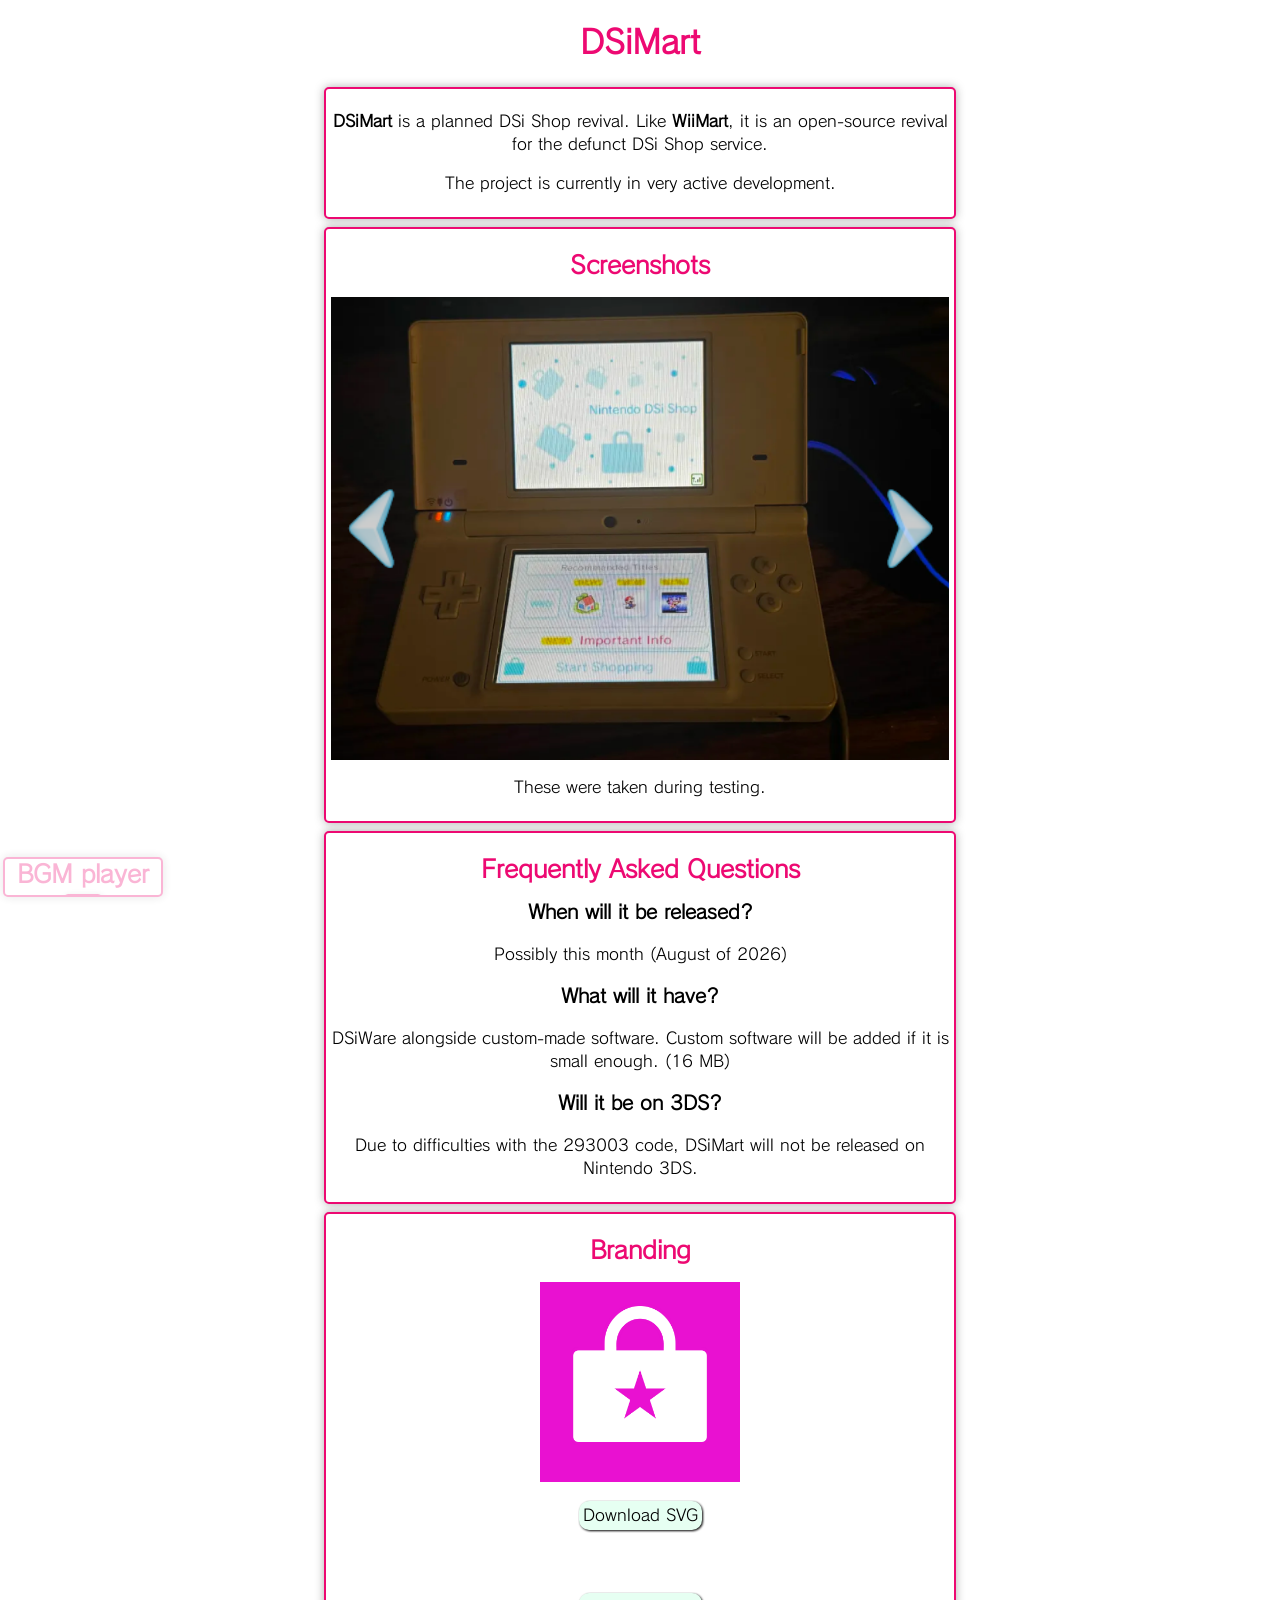
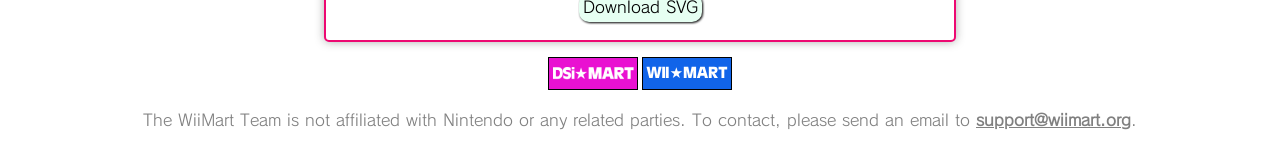
<file: index.html>
<!DOCTYPE html>
<html lang="en">
<head>
  <meta charset="utf-8">
  <meta http-equiv="x-ua-compatible" content="ie=edge">
  <script src="meta/music.js"></script>
  <title>DSiMart: private beta DSi Shop revival!</title>
  <meta content="DSiMart: private beta DSi Shop revival!" property="og:title">
  <meta content="DSiMart is an upcoming private beta DSi Shop revival. Like WiiMart, it is an open-source revival for the defunct DSi Shop service." property="og:description">
  <meta content="https://dsimart.org/media/branding-bag.png" property="og:image">
  <meta content="https://dsimart.org" property="og:url">
  <meta content="#E911D1" data-react-helmet="true" name="theme-color">
  <meta name="keywords" content="DSiMart, DSi Shop, homebrew">
  <meta name="viewport" content="width=device-width, initial-scale=1.0">
  <link rel="stylesheet" href="meta/main.css">
  <script src="meta/gallery.js" defer></script>
  <link rel="icon" type="image/x-icon" href="favicon.ico">
</head>
<body>
<div class="box" id="bgmplayer">
  <h2>BGM player</h2>
  <a href="javascript:playBGM();" id="shopbgmselector"><button id="shopbgm">Play</button></a>
  <p><br>Enable audio autoplay in your browser for it to continue playing throughout the website.</p>
</div>

<h1>DSiMart</h1>

<div class="row">
  <div class="box" id="about">
    <p><b>DSiMart</b> is a planned DSi Shop revival. Like <b>WiiMart</b>, it is 
       an open-source revival for the defunct DSi Shop service.</p>
    <p>The project is currently in very active development.</p>
  </div>

  <div class="box" id="screenshots">
    <h2>Screenshots</h2>
    <div class="gallery">
      <img src="media/example-1.png" class="slide">
      <img src="media/example-2.png" class="slide">
      <img src="media/example-3.png" class="slide">
      <img src="media/example-4.png" class="slide">
    </div>
    <p>These were taken during testing.</p>
  </div>

  <div class="box" id="FAQ">
    <h2>Frequently Asked Questions</h2>
    <h3>When will it be released?</h3>
    <p>Possibly this month (August of 2026)</p>
    <h3>What will it have?</h3>
    <p>DSiWare alongside custom-made software. Custom software will be added if it is small enough. (16 MB)</p>
    <h3>Will it be on 3DS?</h3>
    <p>Due to difficulties with the 293003 code, DSiMart will not be released on Nintendo 3DS.</p>
  </div>

  <div class="box" id="branding">
    <h2>Branding</h2>
    <img src="media/branding-bag.png" width="200px">
    <p><a href="media/branding-bag.svg" class="btn" download>Download SVG</a></p>
    <img src="media/branding-wordmark.png" width="200px">
    <p><a href="media/branding-wordmark.svg" class="btn" download>Download SVG</a></p>
  </div>
</div>

<p style="margin-bottom:0px"><img src="media/branding-button.png" class="wb"> <a href="https://wiimart.org/"><img src="media/branding-button-wiimart.png" class="wb"></a></p>

<footer><p>The WiiMart Team is not affiliated with Nintendo or any related parties. To contact, please send an email to <a href="mailto:support@wiimart.org"><b>support@wiimart.org</b></a>.</p></footer>

</body>
</html>
</file>
<file: meta/main.css>
@font-face {font-family: 'Shop'; src: url('shop.ttf') format('truetype'); font-weight: normal; font-style: normal;}

/*Main things*/
body {text-align:center;font-family:'Shop',sans-serif;transition:.1s ease-in-out;scroll-behavior:smooth;}

div.row {width:50%;margin:auto;}
div.box {line-height:23.3px;background-color: white;border-radius: 5px;border-color: #ED0972;box-shadow: 0 0 10px #2525255d; box-sizing: border-box;border-width: 2px;border-style: solid;  text-align:center;margin: 0 auto;padding:5px;margin-top: 8px;}

a.btn {background-color: #E6FFF2;border-radius: 10px;padding: 4px;color:black;text-decoration: none;filter: drop-shadow(1px 1px 1px black);font-weight: 100;display:inline}
a.btn:hover {background-color: #C7FDFF;}
a.btn:active {filter: none;}
span.active {background-color: #c7c7c7;border-radius: 10px;padding: 4px;font-weight: 100;display:inline;cursor:auto;user-select:none}

button {margin-bottom: 6px;font-family:'Shop',sans-serif;padding: 5px;outline: 1px solid #ED0972;border-radius: 3px;filter: drop-shadow(1px 1px 3.4px #bbbbbb);border:none}
button:hover {box-shadow: inset 0 0 0 3px #ED0972;cursor:pointer}

footer {color:grey}
footer a {color:grey}

/* Text stuff */
h1, h2 {color:#ED0972;}
a {color:#ED0972;font-weight:bold;}
::selection{color: #323232;background: #ED0972;}
::-moz-selection{color: #323232;background:#ED0972;}

img.ico {vertical-align: middle; width:25px; height:25px;}
img.wb {outline: solid 1px black}
.pink {color:#ED0972;}

mark {color:white;background:#ED0972;font-weight:bold;}
mark.new {background-color: gold;color:orangered;border-radius: 10px; padding-right:5px; padding-left:5px;font-weight:bold;}

/* Gallery */
div.gallery {position: relative; overflow: hidden;width:100%;}
img.slide {width:100%; min-height:200px; min-width:100%;}
img.arrow {min-height:68px; position: absolute; top: 50%; transform: translateY(-50%); cursor: pointer; width: 60px; height: auto;}
img.left {left: 10px; animation: hoverAnimation 0.5s infinite alternate;}
img.right {right: 10px; animation: rightHoverAnimation 0.5s infinite alternate;}

/* Music */
div#bgmplayer {z-index: 1000;transition:.3s ease-in-out; opacity:30%;padding-top: 5px; position:fixed; bottom:3px; border:2px solid #ED0972; left:3px; float:left; width:160px; height:40px; overflow:hidden;}
div#bgmplayer:hover {opacity: 50%; transition:.3s ease-in-out; height:100px; width:200px; overflow:auto;scrollbar-width: none;}
div#bgmplayer h2 {height:20px; margin-top:-9px; line-height:40px}
div#bgmplayer p {line-height:20px;color:#9A9A9A;margin-top:-10px;font-style:italic;font-size:10px;}


/* Auto-resizer, do not change pls*/
@media (max-width: 768px) {div.row {width: 95%} }

/* Dark theme via system preference */
@media (prefers-color-scheme: dark)
{
  body {background-color: black; color: #e0e0e0;}
  div.box {background-color: #1e1e1e; border-color: #ED0972; box-shadow: 0 0 10px #000000CC;}
  a.btn {background-color: #587566;color:white}
  a.btn:hover {background-color: #7da2a3;}
  span.active {background-color: #313131}
  button {background-color: #3b3b3b; color: #e0e0e0;filter: drop-shadow(1px 1px 3.4px #747474)}
  button:active {box-shadow: none;}
  footer, footer a {color: #9A9A9A;}
  h1, h2, a {color: #ED0972;}
  ::selection {color: #e0e0e0; background: #ED0972;}
  ::-moz-selection {color: #e0e0e0; background: #ED0972;}
  mark {color:black;background:#ED0972;font-weight:bold;}
  img.wb {outline: solid 1px white}
  .blue {color:#5898ff;}
  #errorCode {background-color: black;border: 2px solid grey;color:white;}
  body.dir a {color:white}
  mark {color:white}
}
</file>
